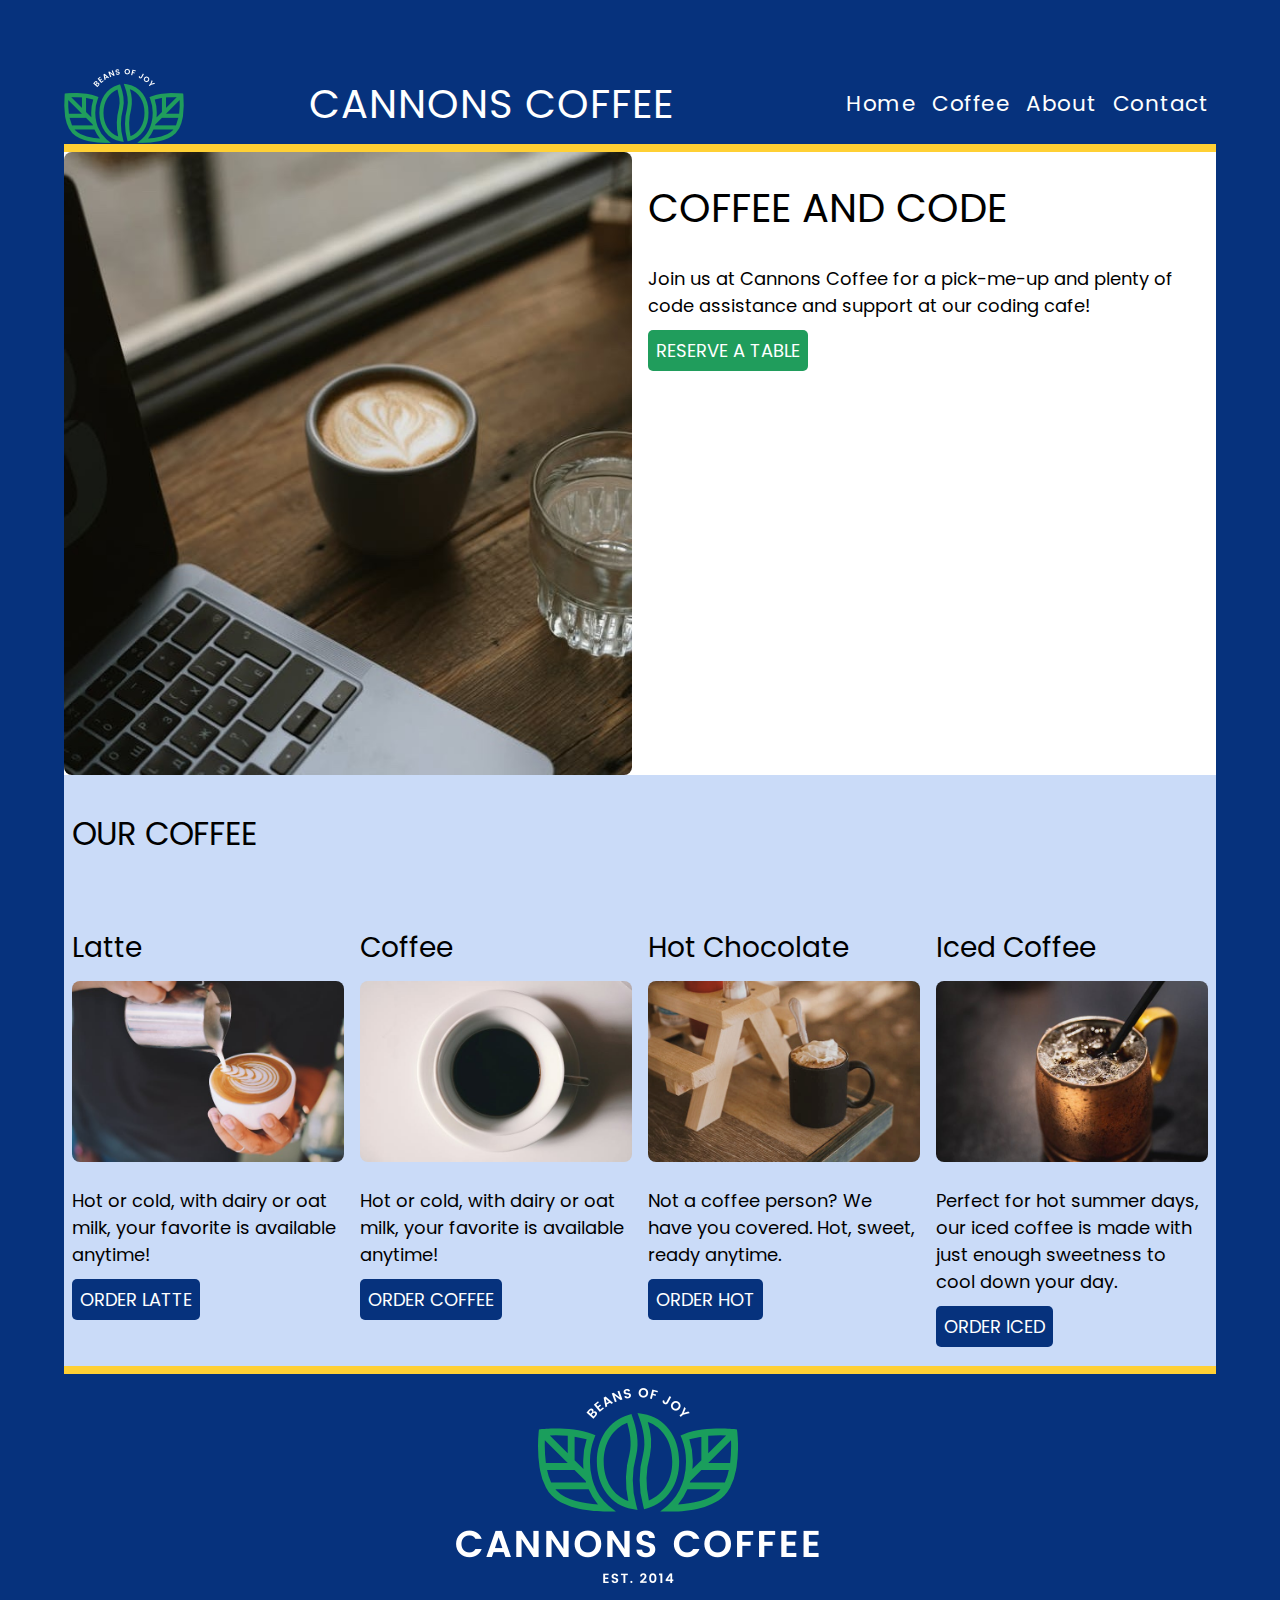
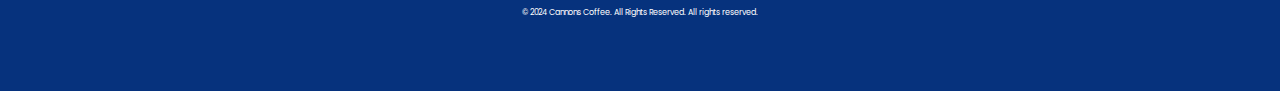
<file: index.html>
<!DOCTYPE html>
<html lang="en">
<head>
    <meta charset="UTF-8">
    <meta name="viewport" content="width=device-width, initial-scale=1.0">
    <title>Document</title>
    <link href="css/styles.css" rel="stylesheet">
    <link rel="stylesheet" href="https://use.fontawesome.com/releases/v5.8.1/css/all.css">
</head>
<body>
  <div class="container">
    <header>
      <!--   <div class="headbar"> -->
      <img src="img/logo-nav.png" alt="logo green graphic on blue background white lettering Beans of Joy-Cannons Coffee Est. 2014" />
      <h1>Cannons Coffee</h1>
      <!--   </div> -->
      <nav class="nav">
        <ul>
          <li class="navlink"><a href="index.html" target="_blank">Home</a></li>
          <li class="navlink"><a href="latte.html" target="_blank">Coffee</a></li>
          <li class="navlink"><a href="https://www.luxcoffee.com/" target="_blank">About</a></li>
          <li class="navlink"><a href="contact.html" target="_blank">Contact</a></li>
        </ul>
      </nav>
      <button onclick="showHamburger()" class="burger">
        <i class="fa fa-bars"></i>
      </button>
    </header>
    <div class="grid-container">
      <img src="img/coffee-computer.jpg" alt="Image of a laptop next to a cup of latte and water" />
      <div class="wrapper">
        <h2>Coffee and Code</h2>
        <p>Join us at Cannons Coffee for a pick-me-up and plenty of code assistance and support at our coding cafe!</p>
        <p><a href="https://www.opentable.com/r/dapper-and-stout-coffee-cocktails-and-eatery-phoenix?corrid=c0ca554e-5156-48a8-b747-7ca51fc041a1&p=2&sd=2024-05-08T19%3A00%3A00" target="_blank" class="button"> RESERVE A TABLE</a></p>
      </div>
    </div>
    <div class="menu">
      <h1>Our Coffee</h1>
      <!--   <div class="cardwrapper"> -->
      <div class="card">
        <h3>Latte</h3>
        <img src="img/latte.jpg" alt="image of a cup of latte being poured" />
        <p>Hot or cold, with dairy or oat milk, your favorite is available anytime!</p>
        <p><a href="#" target="_blank" class=button2>ORDER LATTE</a></p>
      </div>
      <div class="card">
        <h3>Coffee</h3>
        <img src="img/coffee.jpg" alt="top view of a cup of espresso" />
        <p>Hot or cold, with dairy or oat milk, your favorite is available anytime!</p>
        <p><a href="#" target="_blank" class=button2>ORDER COFFEE</a></p>
      </div>
      <div class="card">
        <h3>Hot Chocolate</h3>
        <img src="img/hotchoc.jpg" alt="image of a cup of hot chocolate with whipped cream on top" />
        <p>Not a coffee person? We have you covered. Hot, sweet, ready anytime.</p>
        <p><a href="#" target="_blank" class=button2>ORDER HOT</a></p>
      </div>
      <div class="card">
        <h3>Iced Coffee</h3>
        <img src="img/iced.jpg" alt="image of a gold cup of iced coffee with a straw" />
        <p>Perfect for hot summer days, our iced coffee is made with just enough sweetness to cool down your day.</p>
        <p><a href="#" target="_blank" class=button2>ORDER ICED</a></p>
      </div>
      <!--   </div> -->
    </div>
    <footer>
      <img src="img/logo-footer.png" alt="logo green graphic on blue background white lettering Beans of Joy-Cannons Coffee Est. 2014" />
      <p>&copy; 2024 Cannons Coffee. All Rights Reserved. All rights reserved.</p>
    </footer>
  </div>
  <script src="js/node.js"></script>
</body>
</html>
</file>
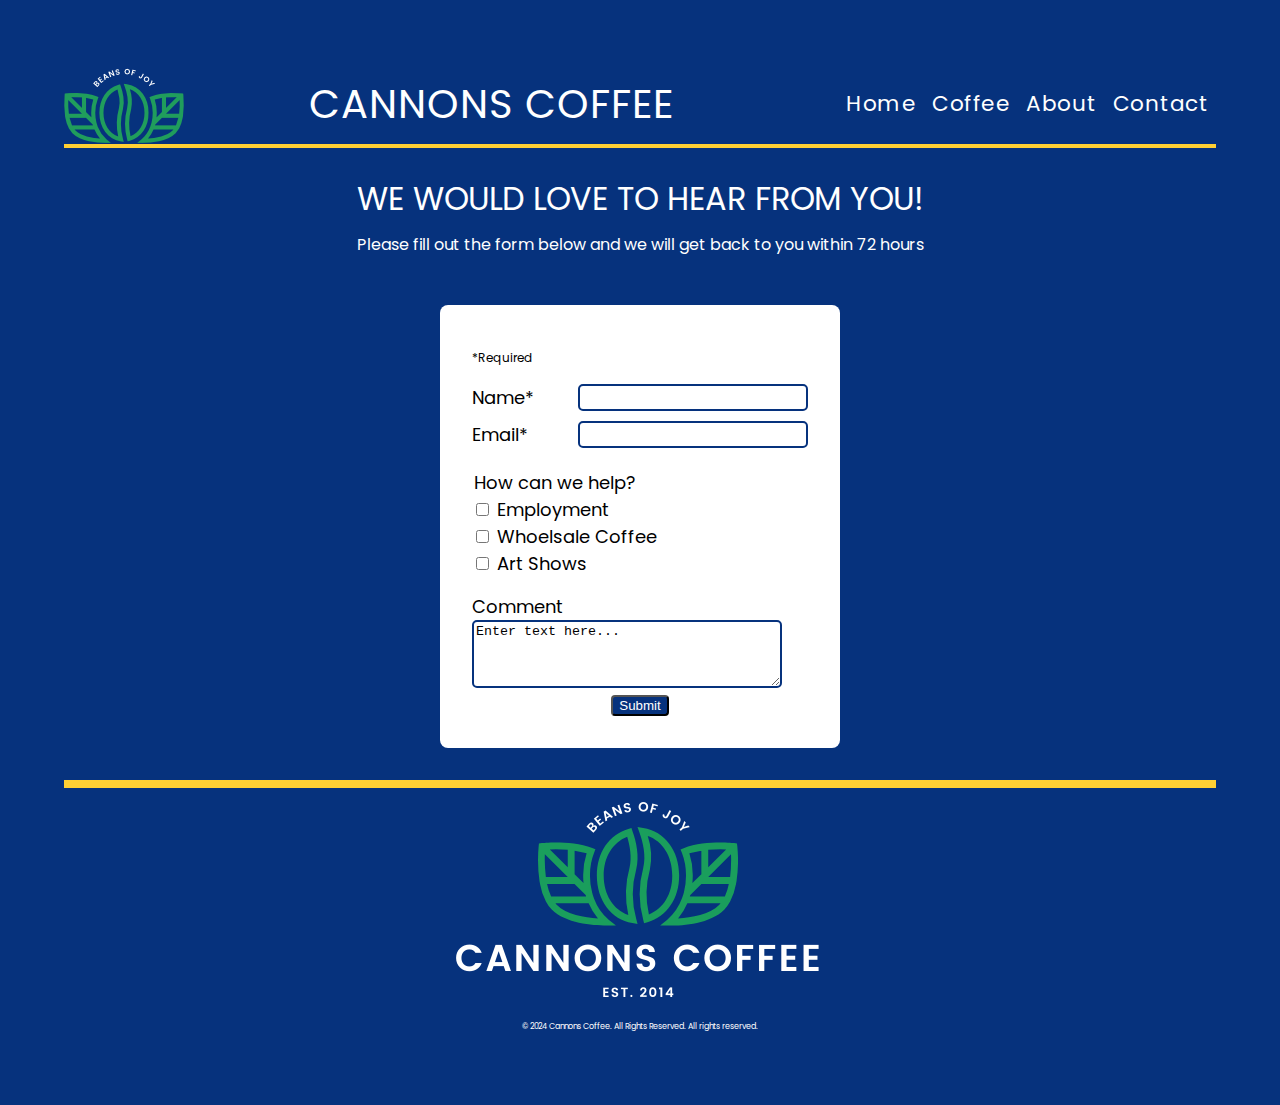
<file: contact.html>
<!DOCTYPE html>
<html lang="en">
<head>
    <meta charset="UTF-8">
    <meta name="viewport" content="width=device-width, initial-scale=1.0">
    <title>Document</title>
    <link href="css/styles.css" rel="stylesheet">
    <link rel="stylesheet" href="https://use.fontawesome.com/releases/v5.8.1/css/all.css">
</head>
<body>
  <div class="container">
    <header>
      <!--   <div class="headbar"> -->
      <img src="img/logo-nav.png" alt="logo green graphic on blue background white lettering Beans of Joy-Cannons Coffee Est. 2014" />
      <h1>Cannons Coffee</h1>
      <!--   </div> -->
      <nav class="nav">
        <ul>
          <li class="navlink"><a href="index.html" target="_blank">Home</a></li>
          <li class="navlink"><a href="latte.html" target="_blank">Coffee</a></li>
          <li class="navlink"><a href="https://www.luxcoffee.com/" target="_blank">About</a></li>
          <li class="navlink"><a href="mailto:aj@anniecannons.com" target="_blank">Contact</a></li>
        </ul>
      </nav>
      <button onclick="showHamburger()" class="burger">
        <i class="fa fa-bars"></i>
      </button>
    </header>
<div class="contact-page-grid-container">
     <h1>We would love to hear from you!</h1>
        <p>Please fill out the form below and we will get back to you within 72 hours</p>
    
    <form action="" method="get" id="form">
        <div class="contact-page-form-wrapper">
            <p class="required">*Required</p>
            <div class="customer-info">
                <div class="customer-input-wrapper">
                    <label for="name">Name*</label>
                    <input type="text" id="name" name="name" required>
                </div>
                <div class="customer-input-wrapper">
                    <label for="email">Email*</label>
                    <input type="email" id="email" name="email" required>
                </div>
            	<fieldset class="info-request">
                    <legend> How can we help?</legend>
                    <div class="option1">
                        <input type="checkbox" id="option1" value="optoin1" name="employment">
                        <label class="light" for="option1">Employment</label>
                    </div>
                    <div class="option2">
                        <input type="checkbox" id="option2" value="option2" name="wholesale-coffee">
                        <label class="light" for="option2">Whoelsale Coffee</label>
                    </div>
                    <div class="option3">
                        <input type="checkbox" id="option3" value="option3" name="art-shows">
                        <label class="light" for="option3">Art Shows</label>
                    </div>
                </fieldset>
                <div class="contact-page-comments">
                    <label for="comment">Comment</label>
                    <textarea rows="4" cols="30" name="comment" form="usrform">Enter text here...</textarea>
                </div>
            </div>
            <div class="conact-page-button-wrapper">
                <input type="submit" id="submit" value="Submit">
            </div>
        </div>
    </form>
</div>
    <footer>
      <img src="img/logo-footer.png" alt="logo green graphic on blue background white lettering Beans of Joy-Cannons Coffee Est. 2014" />
      <p>&copy; 2024 Cannons Coffee. All Rights Reserved. All rights reserved.</p>
    </footer>
  </div>
  <script src="js/node.js"></script>
</body>
</html>
</file>
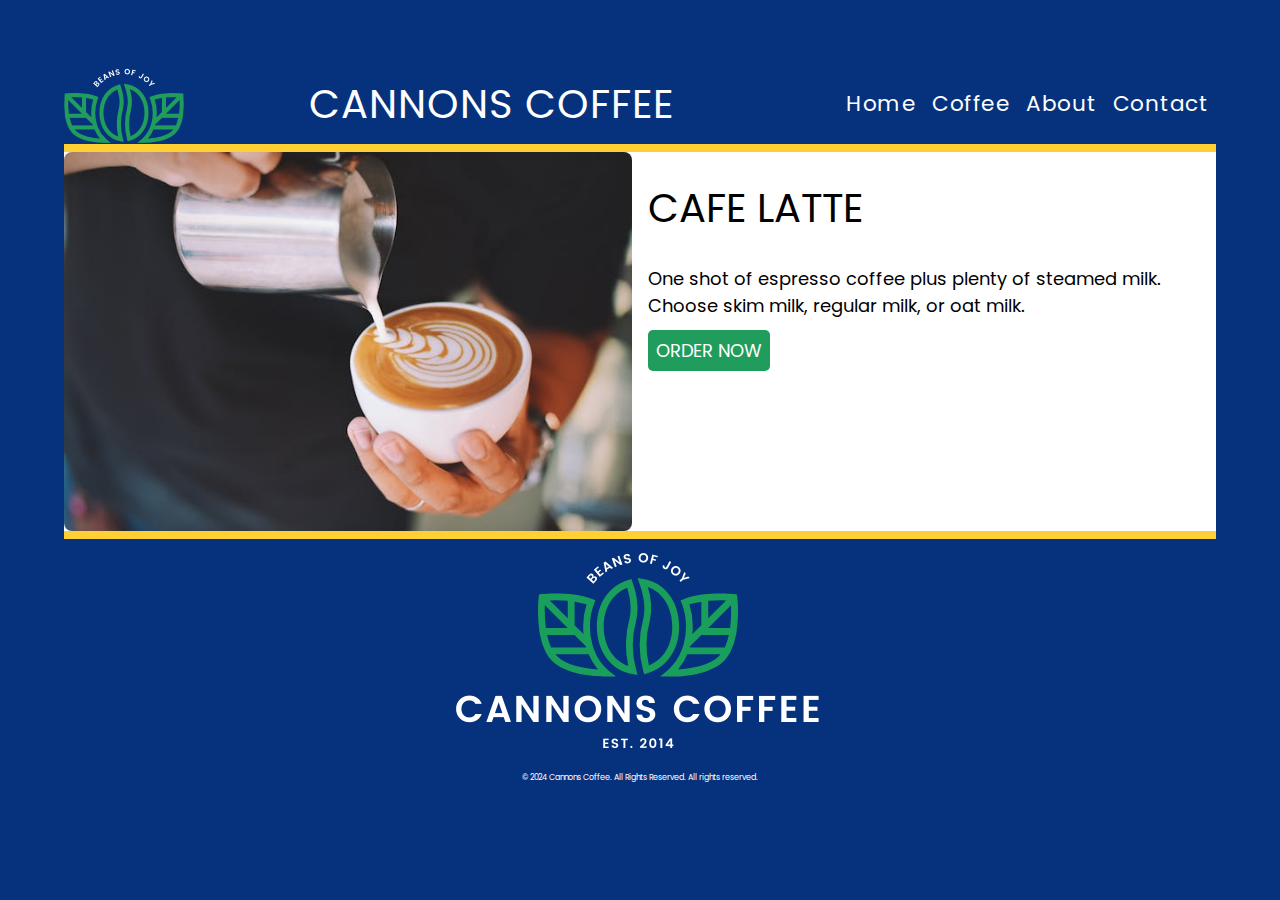
<file: latte.html>
<!DOCTYPE html>
<html lang="en">
<head>
    <meta charset="UTF-8">
    <meta name="viewport" content="width=device-width, initial-scale=1.0">
    <title>Document</title>
    <link href="css/styles.css" rel="stylesheet">
    <link rel="stylesheet" href="https://use.fontawesome.com/releases/v5.8.1/css/all.css">
</head>
<body>
    <div class ="container">
        <header>
            <!-- <div class="headbar"> -->
              <img src="img/logo-nav.png" alt="logo green graphic on blue background white lettering Beans of Joy-Cannons Coffee Est. 2014" >
              <h1>Cannons Coffee</h1>
            <!-- </div> -->
            <nav class="nav">
              <ul>
                <li class="navlink"><a href="index.html" target="_blank">Home</a></li>
                <li class="navlink"><a href="latte.html" target="_blank">Coffee</a></li>
                <li class="navlink"><a href="#">About</a></li>
                <li class="navlink"><a href="contact.html" target="_blank">Contact</a></li>
              </ul>
            </nav>
            <button onclick="showHamburger()" class="burger">
              <i class="fa fa-bars"></i>
            </button>
          </header>
          <div class="grid-container">
            <img src="img/latte.jpg" alt="image of a cup of latte being poured" >
            <div class="wrapper">
              <h2>Cafe Latte</h2>
              <p>One shot of espresso coffee plus plenty of steamed milk. Choose skim milk, regular milk, or oat milk.</p>
              <p><a href="#" class="button"> ORDER NOW</a></p>
            </div>
          </div>
          <footer>
            <img src="img/logo-footer.png" alt="logo green graphic on blue background white lettering Beans of Joy-Cannons Coffee Est. 2014" >
            <p>&copy; 2024 Cannons Coffee. All Rights Reserved. All rights reserved.</p>
          </footer>
        </div>
        <script src="js/node.js"></script>
</body>
</html>
</file>
<file: css/styles.css>
@import url("https://fonts.googleapis.com/css2?family=Poppins:ital,wght@0,100;0,200;0,300;0,400;0,500;0,600;0,700;0,800;0,900;1,100;1,200;1,300;1,400;1,500;1,600;1,700;1,800;1,900&display=swap");

.poppins-regular {
  font-family: "Poppins", sans-serif;
  font-weight: 400;
  font-style: normal;
}

:root {
  --black: #000000;
  --catalina: #06327d;
  --bluetiful: #2b70e4;
  --vegan: #209d5c;
  --sunglow: #ffd034;
  --white: #ffffff;
  --lightblue: #cadbf8;
}

h1 {
  font-family: "Poppins";
  font-size: 2rem;
  line-height: 1.1667;
  font-weight: normal;
  margin: 0;
  text-transform: uppercase;
  /*   padding-top: 4rem; */
}

h2 {
  font-family: "Poppins";
  font-size: 2.5rem;
  line-height: 1.1667;
  font-weight: normal;
  text-transform: uppercase;
}

h3 {
  font-family: "Poppins";
  font-size: 1.75rem;
  line-height: 1.1667;
  font-weight: normal;
  margin-bottom: 1rem;
  margin-top: 4rem;
}

body {
  font-family: "Poppins", sans-serif;
  font-weight: 400;
  font-style: normal;
  font-size: 1.125rem;
  line-height: 1.5;
  /*   border: 2px black dotted; */
  margin: 0;
}

a {
  color: var(--white);
  text-decoration: none;
  border-radius: 5px;
}

img {
  border-radius: 8px;
  max-width: 100%;
  max-height: 100%;
}

.container {
  max-width: 1200px;
  padding: 2rem;
}

header {
  /*   max-width: 649px; */
  background-color: var(--catalina);
  color: var(--white);
  border-bottom: 4px var(--sunglow) solid;
  /*   display: flex; */
  display: grid;
  grid-template-columns: repeat (4, 1fr);
  /*   height: 85px; */
  align-content: center;
  align-items: center;
}

header img {
  align-content: left;
  grid-column: 1/2;
}

header h1 {
  /*   align-content: left; */
  grid-column: 2/3;
  /*   justify-content: center; */
}

header ul {
  list-style: none;
  /*   display: flex;
  flex-direction: column;
  justify-content: space-around;
  padding: 0; */
  grid-template-columns: repeat(4, 1fr);
}
.burger {
  /*   display: flex; */
  background: #acc9fb;
  color: black;
  /*   grid-column: 3/4; */
  /*   height: 50px; */
  /*   width: 50px; */

  /* added for burger assignment   */
}

/* above added for hamburger exercise   */
.button {
  background-color: var(--vegan);
  padding: 0.5rem;
}
.button2 {
  background-color: var(--catalina);
  padding: 0.5rem;
}
.grid-container {
  display: grid;
  grid-template-columns: 1fr 1fr;
  justify-content: center;
  gap: 1rem;
  border-top: 4px var(--sunglow) solid;
}

.menu {
  background-color: var(--lightblue);
  margin: auto;
  padding: 0.5rem;
}
footer {
  background-color: var(--catalina);
  color: var(--white);
  text-align: center;
  border-top: 8px var(--sunglow) solid;
  font-size: 8px;
}

.contact-page-grid-container {
  background-color:var(--catalina);
  color: #FFFFFF;
}

.contact-page-intro {
  display:flex;
  flex-direction: column;
  align-content: center;
  text-align: center;

}

.contact-page-grid-container h1 {
  text-align: center;
  font-size: 2rem;
  padding-top: 2rem;
}

.contact-page-grid-container p {
  text-align: center;
  font-size: 1rem;
}

.contact-page-form-wrapper {
  background-color:var(--white);
  color:var(--black);
  max-width: 30%;
  max-height: 40%;
  border-radius: 8px;
  margin: 1rem auto;
  padding: 2rem;
}
form {
  /* border: 2px green solid; */
  padding: 1rem;
}
.customer-input-wrapper {
  display: flex;
  align-content: flex-end;
  justify-content: space-between;
  padding: .3rem 0;
}

.customer-input-wrapper input {
  width: 66%;
  border: 2px solid var(--catalina);
  border-radius: 5px;
}

.contact-page-form-wrapper .required {
  text-align: start;
  font-size: .75rem;
}

.info-request {
  border: none;
  margin: 1rem 0;
  align-items: start;
  padding: 0;
}

.contact-page-comments textarea {
  max-width: 90%;
  min-width: 90%;
  border: 2px solid var(--catalina);
  border-radius: 5px;
}

.conact-page-button-wrapper {
  display:flex;
  justify-content: center;
}

#submit {
  background-color: var(--catalina);
  color: var(--white);
  border-radius: 4px;
}

@media (max-width: 649px) {
  header {
    height: 85px;
    /*     display: flex; */
  }
  .burger {
    display: block;
    background: #acc9fb;
    color: black;
    grid-column: 4/5;
    align-content: end;
    height: 30px;
    width: 30px;
  }
  .nav {
    margin: 0;
    background: #343434;
    position: absolute;
    display: none;
    top: 120px;
    width: 50%;
    /* display: flex; */
    flex-direction: column;
    height: calc(100% - 85px);
    justify-content: space-around;
    transition: all 400ms;
  }
  .nav-active {
    right: 0;
    display: block;
  }
  .navlink {
    text-align: center;
    justify-content: space-around;
    margin: 4rem;
    font-size: 25px;
  }
}

@media (min-width: 650px) {
  header h1 {
    letter-spacing: 1px;
    font-size: 40px;
  }
  .menu {
    display: grid;
    grid-template-columns: 1fr 1fr;
    gap: 1rem;
  }
  .menu h1 {
    grid-column: 1/3;
  }
  ul {
    display: flex;
    justify-content: space-around;
    font-size: larger;
  }
  .nav {
    /*     diplay: flex; */
    display: inline;
    grid-column: 1/4;
    /*     width: 100%; working on hamburger 5/30 */
  }
  .burger {
    display: none;
  }
}

@media (min-width: 1000px) {
  body {
    background-color: var(--catalina);
    padding: 2rem;
  }

  header {
    display: flex;
    justify-content: space-between;
    /*     display: grid;
    grid-template-columns: 40% 60%;
    align-items: center; */
  }
  header h1 {
    letter-spacing: 1px;
    font-size: 40px;
  }
  ul {
    font-size: x-larger;
    letter-spacing: 0.5px;
  }
  a {
    padding: 0.5rem;
  }

  .headbar {
    padding-bottom: 2rem;
  }

  nav {
    max-width: 100%;
  }

  .grid-container {
    background-color: var(--white);
    padding-top: 0;
  }

  .menu h1 {
    padding-top: 2rem;
  }

  .menu {
    display: grid;
    grid-template-columns: 1fr 1fr 1fr 1fr;
  }

  .menu h1 {
    grid-column: 1/5;
  }
}
</file>
